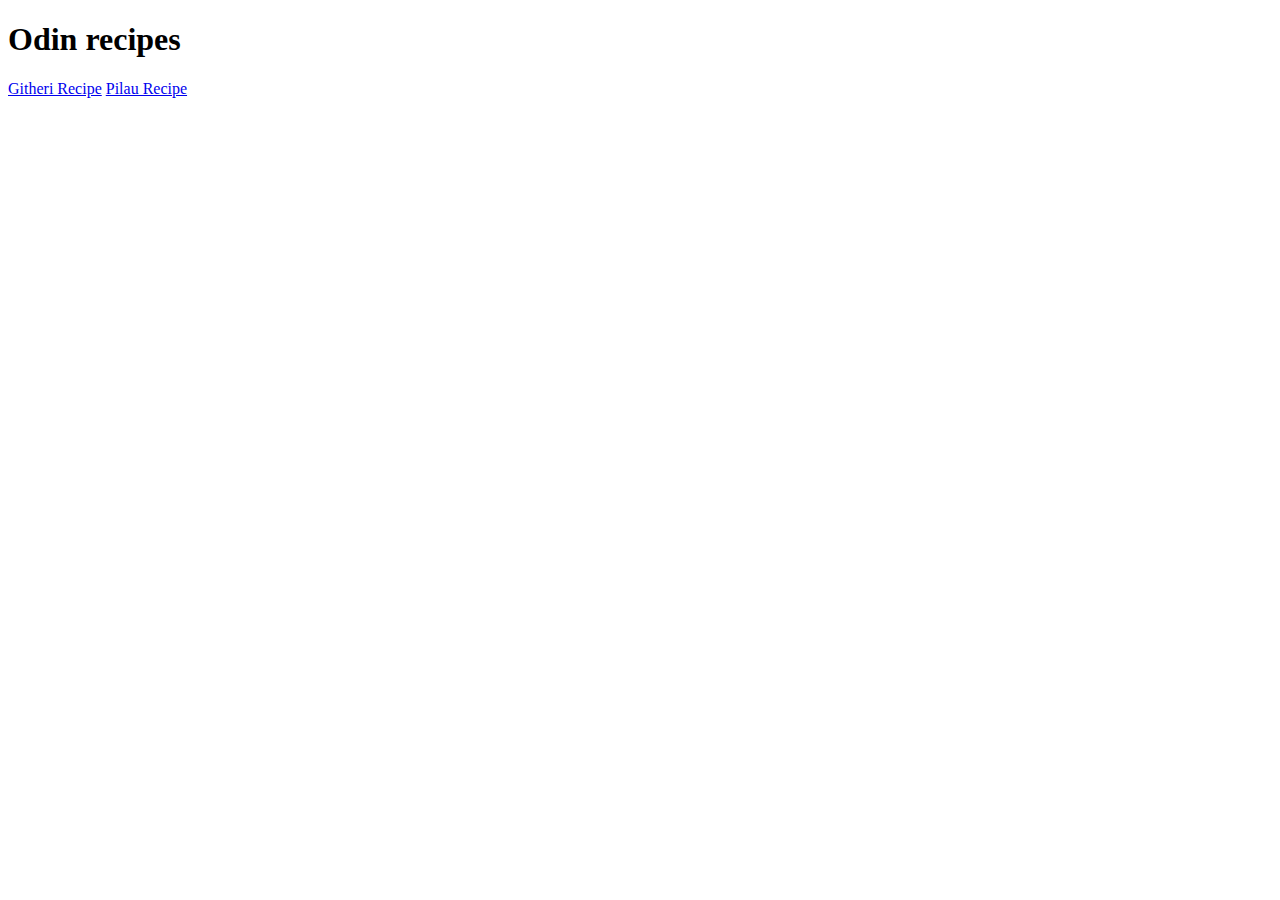
<file: Index.html>
<!DOCTYPE html>
<html lang="en">
<head>
    <meta charset="UTF-8">
    <meta name="viewport" content="width=device-width, initial-scale=1.0">
    <title>Document</title>
</head>
<body>
    <h1>Odin recipes</h1>
    <a href="Recipes/Githeri.html">Githeri Recipe</a>
    <a href="Recipes/Pilau.html">Pilau Recipe</a>
</body>
</html>
</file>
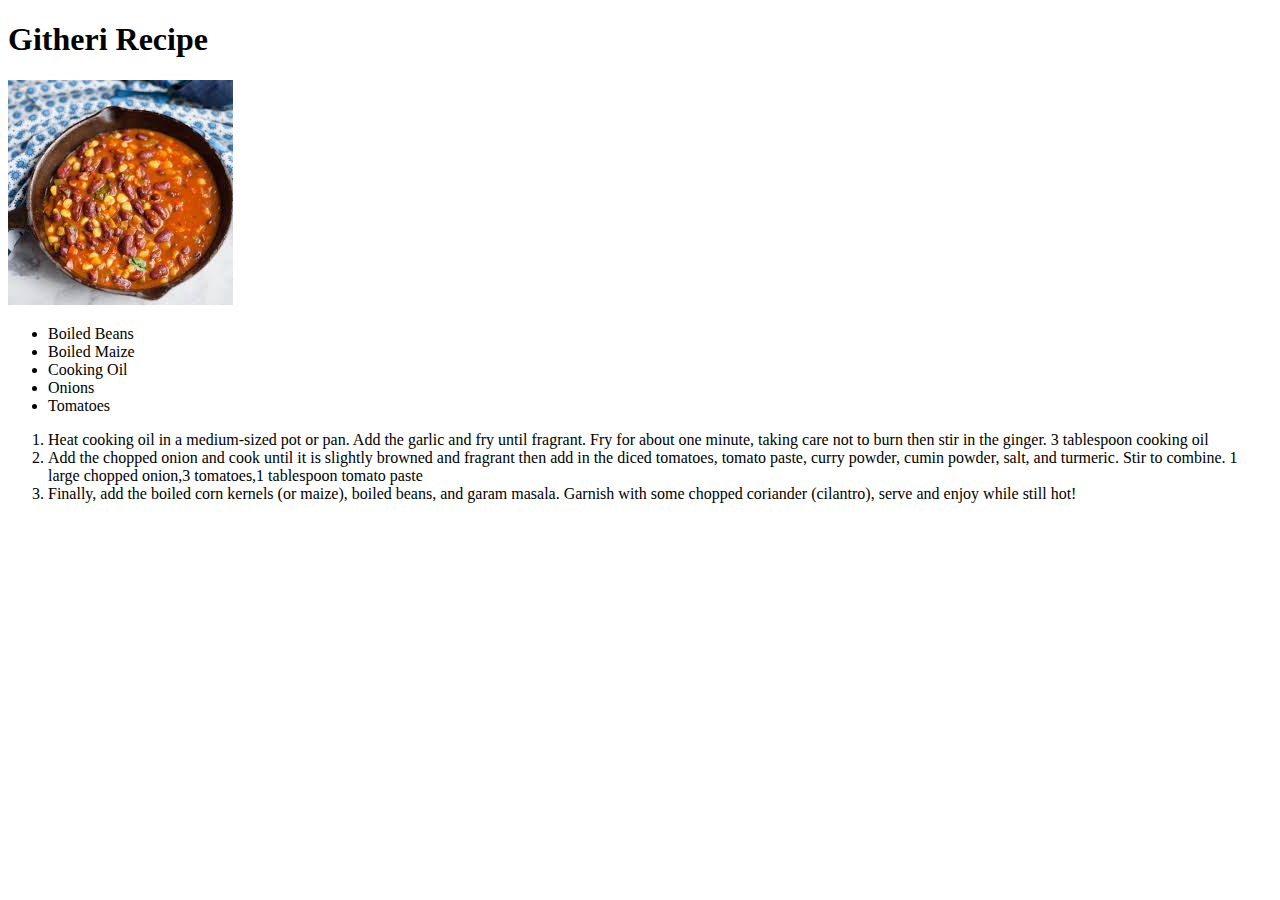
<file: Recipes/Githeri.html>
<!DOCTYPE html>
<html lang="en">
<head>
    <meta charset="UTF-8">
    <meta name="viewport" content="width=device-width, initial-scale=1.0">
    <title>Document</title>
</head>
<body>
    <h1>Githeri Recipe</h1>
    <img src="Images/Githeri.jpeg" alt="">
    <ul>
        <li>Boiled Beans</li>
        <li>Boiled Maize</li>
        <li>Cooking Oil</li>
        <li>Onions</li>
        <li>Tomatoes</li>
    </ul>
    <ol>
        <li>Heat cooking oil in a medium-sized pot or pan. Add the garlic and fry until fragrant. Fry for about one minute, taking care not to burn then stir in the ginger.
            3 tablespoon cooking oil</li>
        <li>Add the chopped onion and cook until it is slightly browned and fragrant then add in the diced tomatoes, tomato paste, curry powder, cumin powder, salt, and turmeric. Stir to combine.
            1 large chopped onion,3 tomatoes,1 tablespoon tomato paste</li>
        <li>Finally, add the boiled corn kernels (or maize), boiled beans, and garam masala. Garnish with some chopped coriander (cilantro), serve and enjoy while still hot!</li>
        
    </ol>
</body>
</html>
</file>
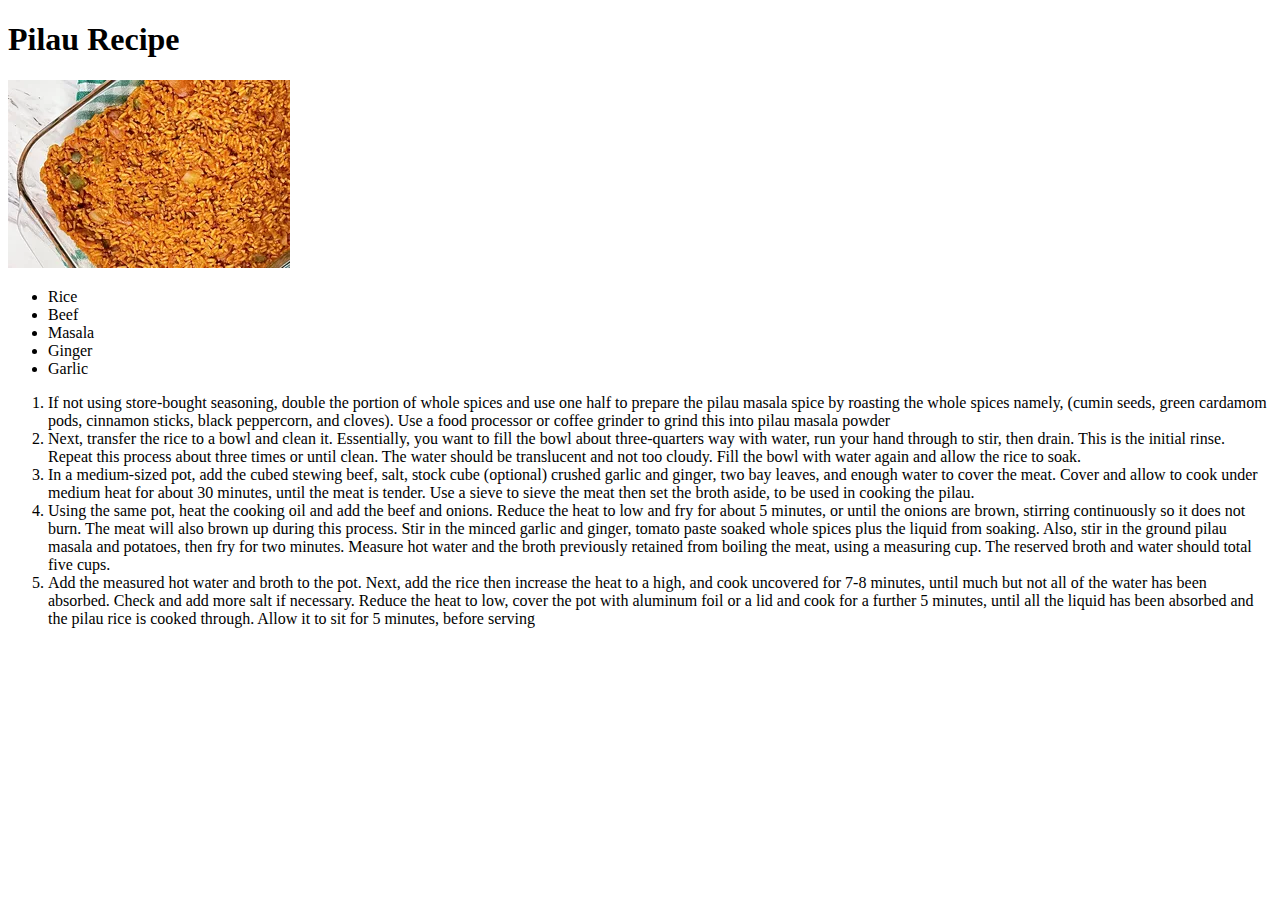
<file: Recipes/Pilau.html>
<!DOCTYPE html>
<html lang="en">
<head>
    <meta charset="UTF-8">
    <meta name="viewport" content="width=device-width, initial-scale=1.0">
    <title>Document</title>
</head>
<body>
    <h1>Pilau Recipe</h1>
    <img src="Images/Pilau.jpeg" alt="">
    <ul>
        <li>Rice</li>
        <li>Beef</li>
        <li>Masala</li>
        <li>Ginger</li>
        <li>Garlic</li>
    </ul>
    <ol>
        <li>If not using store-bought seasoning, double the portion of whole spices and use one half to prepare the pilau masala spice by roasting the whole spices namely, (cumin seeds, green cardamom pods, cinnamon sticks, black peppercorn, and cloves). Use a food processor or coffee grinder to grind this into pilau masala powder</li>
        <li>Next, transfer the rice to a bowl and clean it. Essentially, you want to fill the bowl about three-quarters way with water, run your hand through to stir, then drain. This is the initial rinse. Repeat this process about three times or until clean. The water should be translucent and not too cloudy. Fill the bowl with water again and allow the rice to soak.</li>
        <li>In a medium-sized pot, add the cubed stewing beef, salt, stock cube (optional) crushed garlic and ginger, two bay leaves, and enough water to cover the meat. Cover and allow to cook under medium heat for about 30 minutes, until the meat is tender. Use a sieve to sieve the meat then set the broth aside, to be used in cooking the pilau.</li>
        <li>Using the same pot, heat the cooking oil and add the beef and onions. Reduce the heat to low and fry for about 5 minutes, or until the onions are brown, stirring continuously so it does not burn. The meat will also brown up during this process.
            Stir in the minced garlic and ginger, tomato paste soaked whole spices plus the liquid from soaking. Also, stir in the ground pilau masala and potatoes, then fry for two minutes.
            Measure hot water and the broth previously retained from boiling the meat, using a measuring cup. The reserved broth and water should total five cups.</li>
        <li>Add the measured hot water and broth to the pot. Next, add the rice then increase the heat to a high, and cook uncovered for 7-8 minutes, until much but not all of the water has been absorbed. Check and add more salt if necessary.
            Reduce the heat to low, cover the pot with aluminum foil or a lid and cook for a further 5 minutes, until all the liquid has been absorbed and the pilau rice is cooked through.
            Allow it to sit for 5 minutes, before serving</li>
        
    </ol>
</body>
</html>
</file>
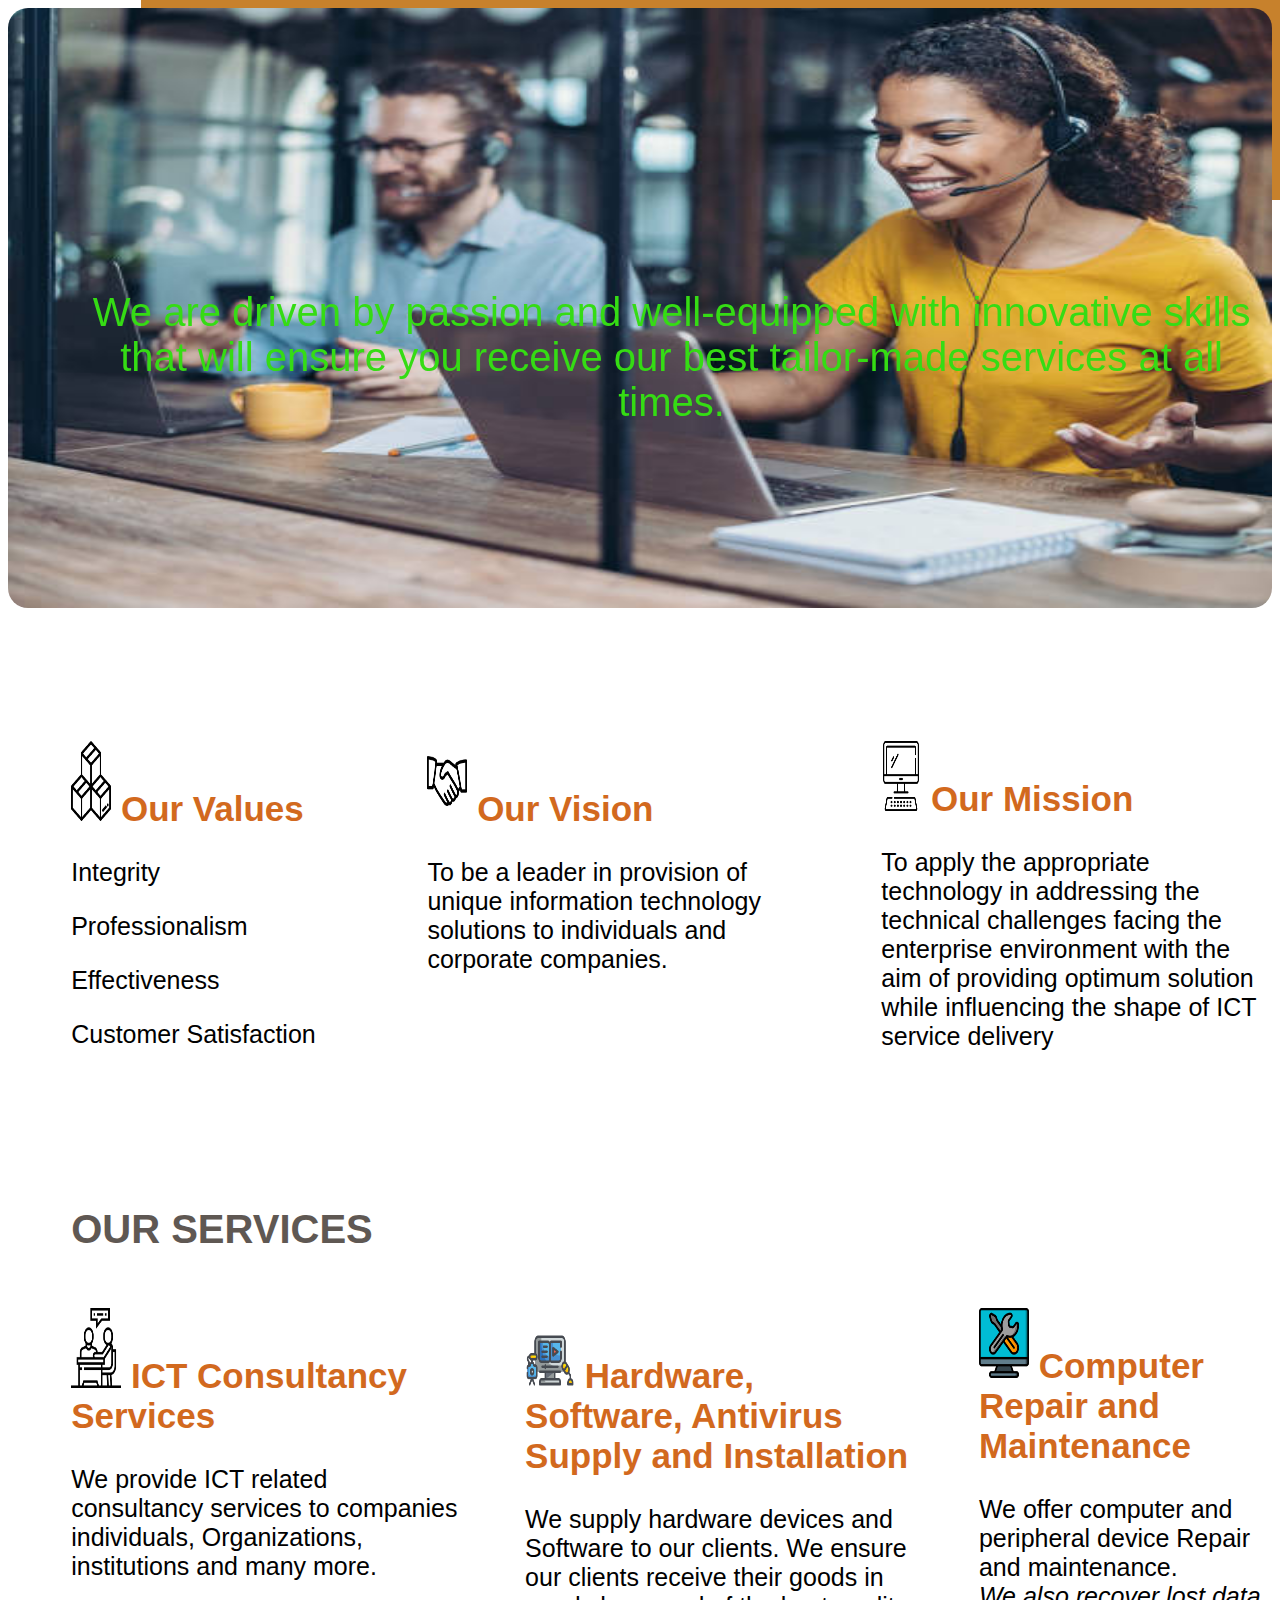
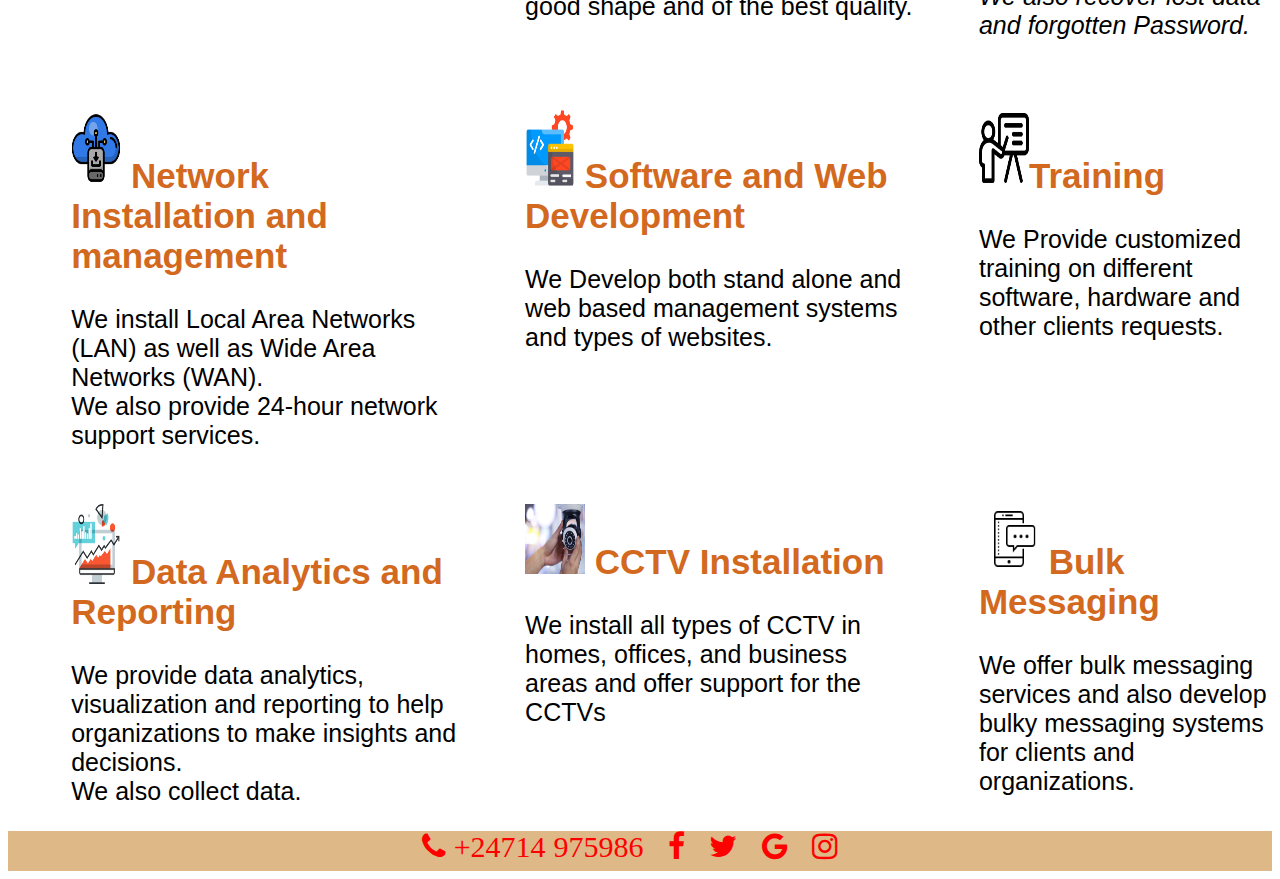
<file: Tech/Homepage.html>
<!DOCTYPE html>   
    <head>
        <title>Clave Technologies</title>
        
        <link rel="stylesheet" href="https://cdnjs.cloudflare.com/ajax/libs/font-awesome/4.7.0/css/font-awesome.min.css">
        <link rel="stylesheet" type="text/css" href="Technology.css">
    </head>
    <body>
        
        <div class="navbar">
            <nav>
                <label class="logo"><img src="Images/image.png" alt="" height="100px" width="400px"></label>
                <!---->
                <ul id="menuList">
                    <li> <a href=""><i class="fa fa-fw fa-home"></i>Home </a></li>
                    <li> <a href=""><i class="fa fa-fw fa-envelope"></i>Our Statement</a></li>
                    <li> <a href=""><i class="fa fa-fw fa-services"></i>Services</a></li>
                    <li> <a href=""><i class="fa fa-fw fa-envelope"></i>Contact Us</a></li>
                    <li> <a href=""><i class="fa fa-fw fa-user-friends"></i>About us</a></li>
                </u>
            </nav>
            <img src="Images/Menu.png" class="menu-icon" onclick="togglemenu()">
        </div>
        <section>
            <div class="Us">
                
                    <img src="Images/Tech.jpg" alt="" >
            
                <div class="Why Us Text">
                    <p>We are driven by passion and well-equipped with innovative skills that will ensure you receive our best tailor-made services at all times.</p>

                    <!--<h1>OUR STATEMENT</h1>
                    <p>Clave Technologies was established in Kenya with the key motivation of providing ICT 
                    solutions and connecting your business infrastructure to the world</p>-->
                </div>
                
            </div>
        </section>
        <section>
            <div class="core">
                <div class="row us">
                    <div class="col values">
                        <h2> <img src="Images/Values.png" alt="" height="80px" width="40px"> Our Values</h2>
                        <p>Integrity</p>
                        <p>Professionalism</p> 
                        <p>Effectiveness</p>    
                        <p>Customer Satisfaction</p></p>
                    </div>
                    <div class="col vision">
                        <h2> <img src="Images/Vision.png" alt="" height="80px" width="40px"> Our Vision</h2>
                        <p>To be a leader in provision of unique information technology solutions to individuals and corporate companies.</p>
                    </div>
                    <div class="col mission">
                        <h2> <img src="Images/Mission.png" alt="" height="70px" width="40px"> Our Mission</h2>
                        <p>To apply the appropriate technology in addressing the technical challenges facing the enterprise environment with the aim of providing optimum solution while influencing the shape of ICT service delivery</p><br>
                    </div>
                </div>
            </div>
        </section> <br><br>
        <section>
            <div class="Services">
                <h1>OUR SERVICES</h1>
                <div class="row one">
                    <div class="col ICT">
                        <h2> <img src="Images/consultation.png" alt="consultation" height="80px" width="50px"> ICT Consultancy Services</h2>
                        <p>We provide ICT related consultancy services to companies individuals, Organizations, institutions and many more.</p>
                    </div>
                    <div class="col Hard">
                        <h2> <img src="Images/Soft.png" alt="Soft" height="80px" width="50px"> Hardware, Software, Antivirus Supply and Installation</h2>
                        <p>We supply hardware devices and Software to our clients. We ensure our clients receive their goods in good shape and of the best quality.</p>
                    </div>
                    <div class="col Comp">
                        <h2> <img src="Images/repair.png" alt="repair" height="70px" width="50px"> Computer Repair and Maintenance</h2>
                        <p>We offer computer and peripheral device Repair and maintenance. <br>
                        <i>We also recover lost data and forgotten Password.</i> </p>
                    </div>
                </div>
                <div class="row two">
                    <div class="col Net">
                        <h2> <img src="Images/Network.png" alt="Network" height="80px" width="50px"> Network Installation and management</h2>
                        <p>We install Local Area Networks (LAN) as well as Wide Area Networks (WAN). <br>
                        We also provide 24-hour network support services.</p>
                    </div>
                    <div class="col Soft">
                        <h2> <img src="Images/app.png" alt="Web dev" height="80px" width="50px"> Software and Web Development</h2>
                        <p>We Develop both stand alone and web based management systems and types of websites.</p>
                    </div>
                    <div class="col Training">
                        <h2> <img src="Images/Training.png" alt="Training" height="80px" width="50px">Training</h2>
                        <p>We Provide customized training on different software, hardware and other clients requests.</p>
                    </div>
                </div>
                <div class="row three">
                    <div class="col Data">
                        <h2> <img src="Images/analytics.png" alt="Analytics" height="80px" width="50px"> Data Analytics and Reporting</h2>
                        <p>We provide data analytics, visualization and reporting to help organizations to make insights and decisions. <br>
                        We also collect data.</p>
                    </div>
                    <div class="col CCTV">
                        <h2> <img src="Images/CCTV.jpg" alt="CCTV" height="70px" width="60px"> CCTV Installation</h2>
                        <p>We install all types of CCTV in homes, offices, and business areas and offer support for the CCTVs</p>
                    </div>
                    <div class="col Bulk">
                        <h2> <img src="Images/Bulk.png" alt="Bulk" height="70px" width="60px"> Bulk Messaging</h2>
                        <p>We offer bulk messaging services and also develop bulky messaging systems for clients and organizations.</p>
                    </div>
                </div>  
            </div>
        </section>
        <div class="Contact">
            <a href="#" class="fa fa-phone"> +24714 975986</a>
            <a href="#" class="fa fa-facebook"></a>
            <a href="#" class="fa fa-twitter"></a>
            <a href="#" class="fa fa-google"></a>
            <a href="#" class="fa fa-instagram"></a>
            
        </div>
            <script>
                var menuList=document.getElementById("menuList");

                    menuList.style.maxHeight="0px"

                    function togglemenu() {

                    if ( menuList.style.maxHeight=="0px")
                    {
                        menuList.style.maxHeight="130px"
                    }
                    else
                    {
                        menuList.style.maxHeight="0px"
                     }
    
                    }

            </script>

    </body>
</html>
</file>
<file: Tech/Technology.css>
nav{
    flex: 1;
    height: 200px;
    width: 100%;
    color: lightgreen;
    
   
}
.navbar{
    width: 100%;
    display: flex;
    background-color: rgb(199, 129, 44);
    position: fixed;
    top: 0;
    
   
}
label.logo{
    
}
nav ul{
    float: right;
    margin-right:none;
    color: aquamarine;
}
nav ul li{
    display: inline-block;
    line-height: 70px;
    position: relative;
    margin-right: 50px;
    height: 100px;
    

    
}
nav ul li a{
    color: rgb(49, 55, 138);
    font-size: 20px;
    font-family: Verdana, Geneva, Tahoma, sans-serif;
    padding: 0px 0px;
    border-radius: 7px;
    text-transform: none;
    display: block;
}
nav ul li a:hover{
    background-color: rgb(156, 139, 139);
    color: #225f34;
}
.menu-icon{
    height: 50px;
    width: 50px;
    margin-top: 20px;
    display: block;
}
body{
    font-family: 'Trebuchet MS', 'Lucida Sans Unicode', 'Lucida Grande', 'Lucida Sans', Arial, sans-serif;
}
p{
    font-size: px
}
div {
    text-align:;
    text-decoration: none;
}
.Us{
  position: relative;
  text-align: center;
}
.Why.Us{
    margin-bottom: 30px;
}
.Us img{
    height: 600px;
    width: 100%;
    border-radius: 20px;
}
.Why.Us.Text{
    color: rgb(53, 220, 20);
    position: absolute;
    top: 40%;
    left: 5%;
    font-size: 40px;
}
.core{
    margin-bottom: 50px;
}
.row{
    display: flex;
    background-image:url();
}
h1{
    margin-left: 5%;
}
h2{
    color: chocolate; 
    font-size: 35px;
}
.row.us{
    height: px;
    background-image: ;
    margin-top: 100px;
}
.row.us p{
    font-size: 25px;
    
}
.row.us p:hover{
  color: rgb(252, 249, 248);

  
  color: ;
}
.col {
    margin-left: 5%;
    margin-top:;
}
.col.values{
    width: 30%;   
}
.col.values:hover{
    background-image: url("Images/Ltd.jpg");
    background-repeat: no-repeat;
    border-radius: 10px;
    

}
.col.vision{
    width: 40%;
   
}
.col.vision:hover{
     background-image: url("Images/Clave.jpg");
      background-repeat: no-repeat;
      border-radius: 10px;
}
.col.mission{
    width: 40%;
}
.col.mission:hover{
    background-image: url("Images/Us.jpg");
    background-repeat: no-repeat;
    border-radius: 10px;
}

  .Contact{
    height: 40px;
    background-color: burlywood;
    text-align: center;
    margin-top: %;
    margin-right: none;
  }
  .Contact a{
    text-decoration: none;
    margin-right: 20px;
    color: #FF0000;
    
    font-size: 30px;
  }
  .logo{
    width: 80px;
    display: flex;
    align-items: center;
  }
  .Services{
    
    
  }
  .Services h1{
    font-size: 40px;
    color: rgb(95, 88, 83);
    font-family: 
    
  }
  .row.one{
    background-color:;
    height: 400px;
    
  }
  .row.one p{
    font-size: 25px;
  }
  .row.two p{
    font-size: 25px;
  }
  .row.three p{
      font-size: 25px;
  }
  .col.ICT {
    width: 40%;
    
  }
 
  .col.Hard{
    width: 40%;
    
  }
  .col.Comp{
    width: 30%;
   
  }
  .col.Net{
    width: 40%;
   
  }
  .col.Soft{
    width: 40%;
   
  }
  .col.Training{
    width: 30%;
    
  }
  .col.Data{
    width: 40%;
    
  }
  .col.CCTV{
    width: 40%;
    
  }
  .col.Bulk{
    width: 30%;
    
  }
  .menu-icon{
    display: none;
    margin-top: 20px;
    cursor: pointer;
  }
  @media only screen and (max-width: 800px) {
    nav ul{
        width: 100%;
        background: linear-gradient(#21221c, #1f789b);
        position: absolute;
        top: 100px;
        right: 0;
        z-index: 2;
    }
    nav ul li{
        display: block;
        margin-top: 10px;
        margin-bottom: 10px
    }
    nav ul li a{
        color: rgb(61, 20, 128);
        text-align: left;
        float: none;
        display: block;
    }
    .menu-icon{
        display: block;
        right: 0;
        top: 0;
    }
    #menuList{
        overflow: hidden;
        transition: 1s;
    }
    .row{
        flex-direction: column-reverse;
        margin: 50px 0;
    }
    col{
        margin-bottom: 50px;
        margin-top: 50px;
        flex-basis: 100%;
    }h2{
        font-size: 30px;
    }
    h3{
        font-size: 20px;
    }
    p{
      font-size: 15px;
    }
    .row.us p:hover{
      height: 600px;
    }
  }
</file>
